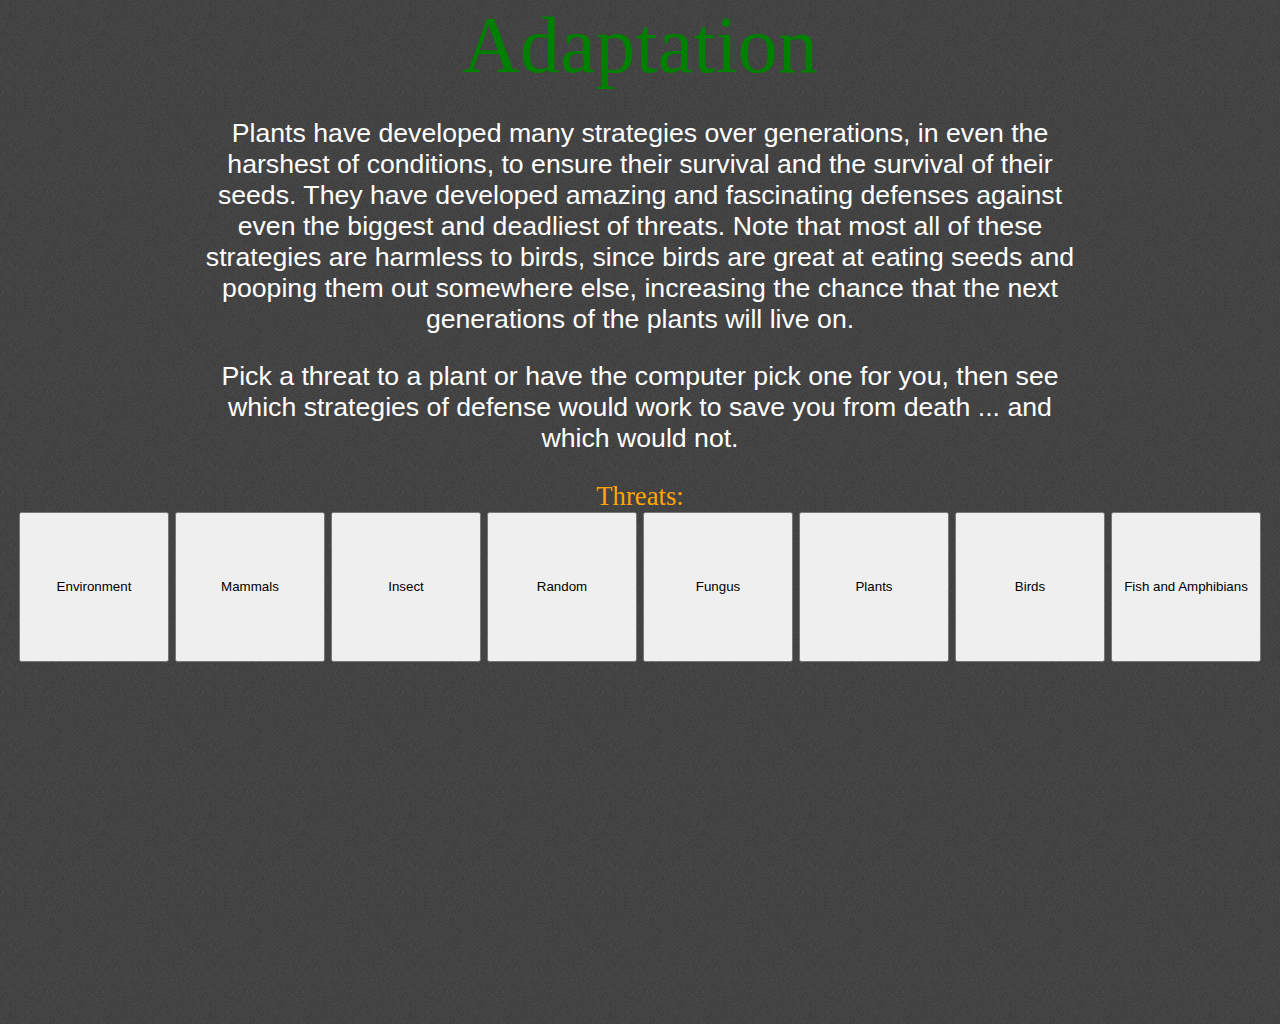
<file: evolution/index.html>
<!DOCTYPE html>
<html lang="en">
<head>
	<meta charset="utf-8">
	<title>Plant Evolution</title>
	<link rel="stylesheet" type="text/css" href="style.css">
</head>
<body>
	<div id="directive">
		<span class="titleText">Adaptation</span>
		<p>Plants have developed many strategies over generations, in even the harshest of conditions, to ensure their survival and the survival of their seeds. They have developed amazing and fascinating defenses against even the biggest and deadliest of threats. Note that most all of these strategies are harmless to birds, since birds are great at eating seeds and pooping them out somewhere else, increasing the chance that the next generations of the plants will live on.
		<p>Pick a threat to a plant or have the computer pick one for you, then see which strategies of defense would work to save you from death ... and which would not.
	</div>
	<span class="threatText">Threats:</span>
	<form id="initialOptions">
		<button>Environment</button>
		<button>Mammals</button>
		<button>Insect</button>
		<button>Random</button>
		<button>Fungus</button>
		<button>Plants</button>
		<button>Birds</button>
		<button>Fish and Amphibians</button>
	</form>
</body>
</html>
</file>
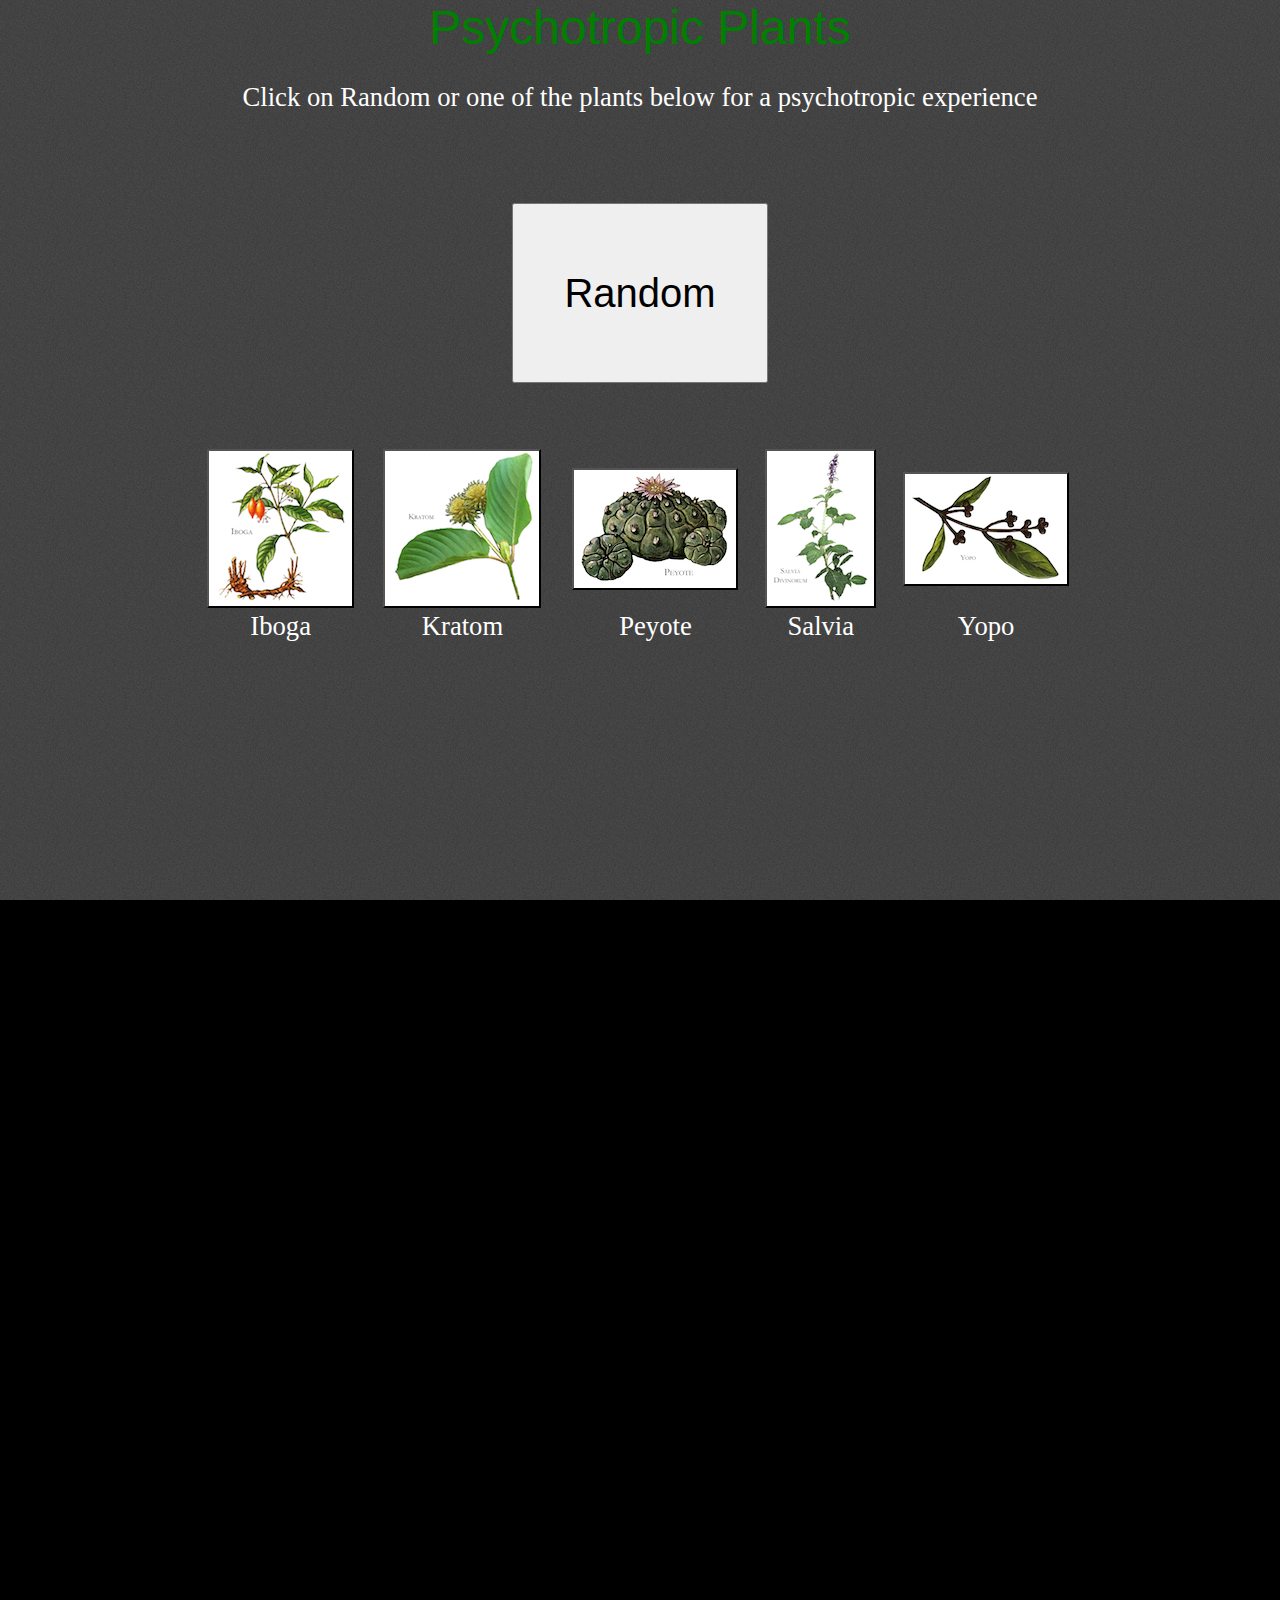
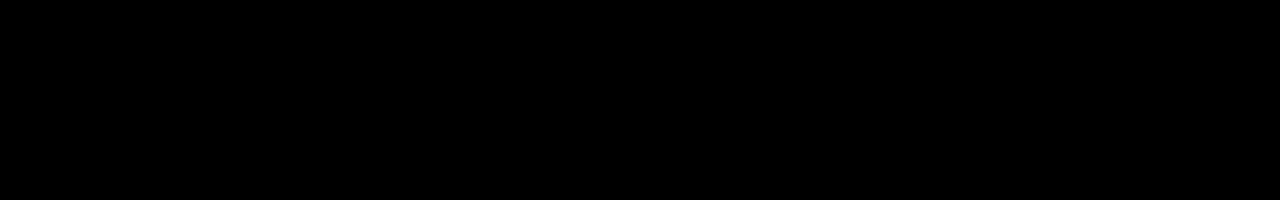
<file: psychotropics/index.html>
<!DOCTYPE html>
<html>
<head>
	<meta http-equiv='Content-Type' content='text/html;charset=utf-8' />
	<meta http-equiv='X-UA-Compatible' content='IE=Edge;chrome=1' />
	<title>Psychotropics</title>
	<link rel="stylesheet" href="style.css">
	<script src="jquery-1.7.2.min.js"></script>
	<script src="plants.json"></script>
</head>
<body>
<section id='mainpage'>
	<span id="headerText">Psychotropic Plants</span>
	<p id="directive">Click on Random or one of the plants below for a psychotropic experience</p>
	<button id='randomTripButton'>Random</button>
	<table id='otherButtons'>
	<tr>
		<td><button id='iboga'><img src='images/iboga.png' /></button></td>
		<td><button id='kratom'><img src='images/kratom.png' /></button></td>
		<td><button id='peyote'><img src='images/peyote.png' /></button></td>
		<td><button id='salvia'><img src='images/salvia.png' /></button></td>
		<td><button id='yopo'><img src='images/yopo.png' /></button></td>
	</tr>
	<tr>
		<td>Iboga</td>
		<td>Kratom</td>
		<td>Peyote</td>
		<td>Salvia</td>
		<td>Yopo</td>
		<td></td>
	</tr>
	</table>
</section>
<section id='plantpage' class='hidden'>
	<div id='trip'></div>
	<div id='plant'></div>
	<button id='back'>Back?</button>
</section>

<script type='text/javascript'>
$(function() {
	var $mainpage = $("#mainpage");
	var $plantpage = $("#plantpage");
	var $trip = $("#trip");
	var $plant = $("#plant");
	var $back = $("#back");
	var plantMap = ['salvia','kratom','yopo','iboga','peyote'];
	/* function to generate a mapping of plants to #s */
	var randomPlant = function randomPlant() {
		return plantMap[Math.floor(Math.random() * plantMap.length)];
	}
	/* generate a random trip, removing them from the list after they're displayed */
	var hidden = 0; /* when this reaches 5 we reload the page */
	var randomTrip = function randomTrip(plantStr) {
		var plant = plants[plantStr];
		var testimonial = plant.testimonials.pop();
		/* See if this is the last one */
		if(plant.testimonials.length < 1) {
			plantMap.splice(plantMap.indexOf(plantStr), 1);
			$("#"+plantStr).hide();
			if (++hidden == 5) {
				window.location.reload();
			}
		}
		$trip.html(testimonial);
		$plant.html("<em>"+plant.species+"</em><p>"+plant.names.join(', ')+"<p>"+plant.long_desc+"<p>"+plant.short_desc);
		$trip.children().each(function(index) {
			$(this).delay(4000*index).fadeIn(20*(this.innerHTML.length), function() {
				if (index == $trip.children().length-1) {
					$plant.delay(1000).slideDown('slow', function() {
						$back.fadeIn();
					});
				}
			});
		});
	};
	$("#randomTripButton").click(function() {
		$mainpage.fadeOut(500);
		randomTrip(randomPlant());
		$plantpage.fadeIn(500);
	});
	$back.click(function() {
		$plantpage.fadeOut(500);
		$back.hide();
		$.each($trip.children(), function() {
			$(this).html("").hide();
		});
		$plant.html("").hide();
		$mainpage.fadeIn(500);
	});
	$("#iboga").click(function() {
		$mainpage.hide(500);
		randomTrip('iboga');
		$plantpage.show(500);
	});
	$("#salvia").click(function() {
		$mainpage.hide(500);
		randomTrip('salvia');
		$plantpage.show(500);
	});
	$("#peyote").click(function() {
		$mainpage.hide(500);
		randomTrip('peyote');
		$plantpage.show(500);
	});
	$("#kratom").click(function() {
		$mainpage.hide(500);
		randomTrip('kratom');
		$plantpage.show(500);
	});
	$("#yopo").click(function() {
		$mainpage.hide(500);
		randomTrip('yopo');
		$plantpage.show(500);
	});
	

	/* reset after specific idle time */
	var idleInterval = setInterval(timerIncrement, 60000);
	$(this).mousemove(function (e) {
		idleTime = 0;
	});
	$(this).keypress(function (e) {
		idleTime = 0;
	});
});

var idleTime = 0;
function timerIncrement() {
	idleTime = idleTime + 1;
	if (idleTime > 3) {
		window.location.reload();
	}
}
</script>
</body>
</html>
</file>
<file: evolution/style.css>
html {
	overflow: hidden;
	font-size: 100%;
}
body {
	position: absolute;
	margin: 0 auto;
	width: 1280px;
	height: 1024px;
	background: url(images/bg.png) repeat left top;
	text-align: center;
	font-size: 18pt;
	color: white;
}
#directive {
	width: 70%;
	margin: 0 auto;
	font-size: 20pt;
	font-family: Arial, "MS Trebuchet", sans-serif;
}
.titleText {
	font-family: cursive;
	font-size: 60pt;
	color: green;
}
.threatText {
	color: orange;
	font-size: 20pt;
}
button {
	width: 150px;	
	height: 150px;
}
</file>
<file: psychotropics/style.css>
#iboga, #kratom, #peyote, #yopo, #salvia {
	width: 160;
	height: 160;
	background-color: white;
}
button > img {
	height: 160;
	width: 160;
}
body {
	background: url(images/bg.png) repeat left top;
	position: absolute;
	width: 100%;
	height: 100%;
	margin: 0 auto;
	overflow: hidden;
	color: white;
}
#mainpage {
	text-align: center;
	width: 100%;
	height: 100%;
}
#randomTripButton {
	margin-top: 5%;
	width: 20%;
	height: 20%;
	font-size: 30pt;
	margin-bottom: 5%;
}
#otherButtons {
	margin: 0 auto;
	text-align: center;
	width: 70%;
	color: white;
	font-size: 20pt;
}
table, td, tr {
	padding: 0;
	margin: 0;
}
#plantpage {
	width: 100%;
	height: 100%;
	margin: 0 auto;
	background-color: black;
	text-align: center;
	font-size: 18pt;
}
#trip {
	text-align: justify;
	margin: 0 auto;
	padding-top: 3%;
	width: 70%;
	font-size: 18pt;
	color: white;
}
#trip > p {
	display: none;
}
#plant {
	display: none;
	margin: 0 auto;
	padding-top: 5%;
	width: 70%;
	color: red;
}
#directive {
	font-size: 20pt;
}
#again {
	display: none;
	width: 80%;
}
#back {
	display: none;
	font-size: 20pt;
	width: 80%;
}
#headerText {
	display: block;
	margin: 0 auto;
	color: green;
	font: 36pt "Lucida Grande", "Trebuchet MS", Verdana, sans-serif;
}
</file>
